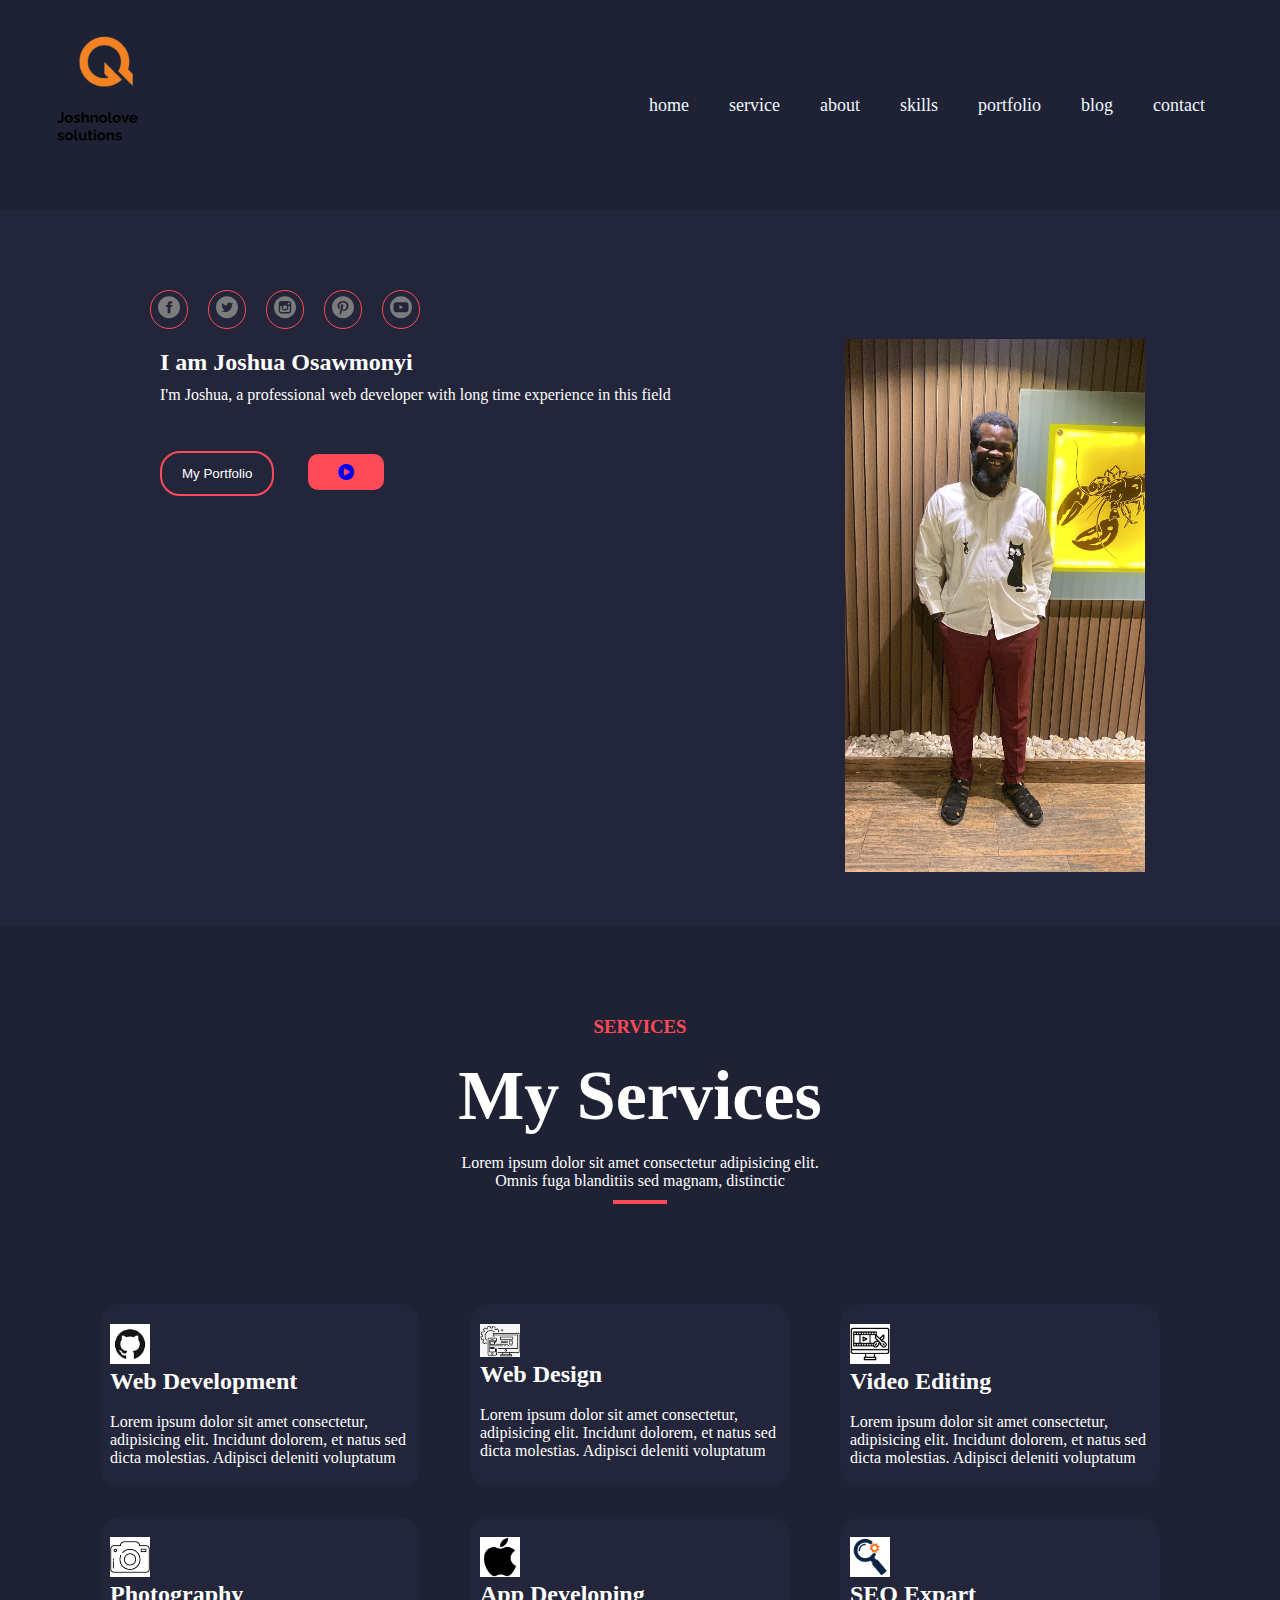
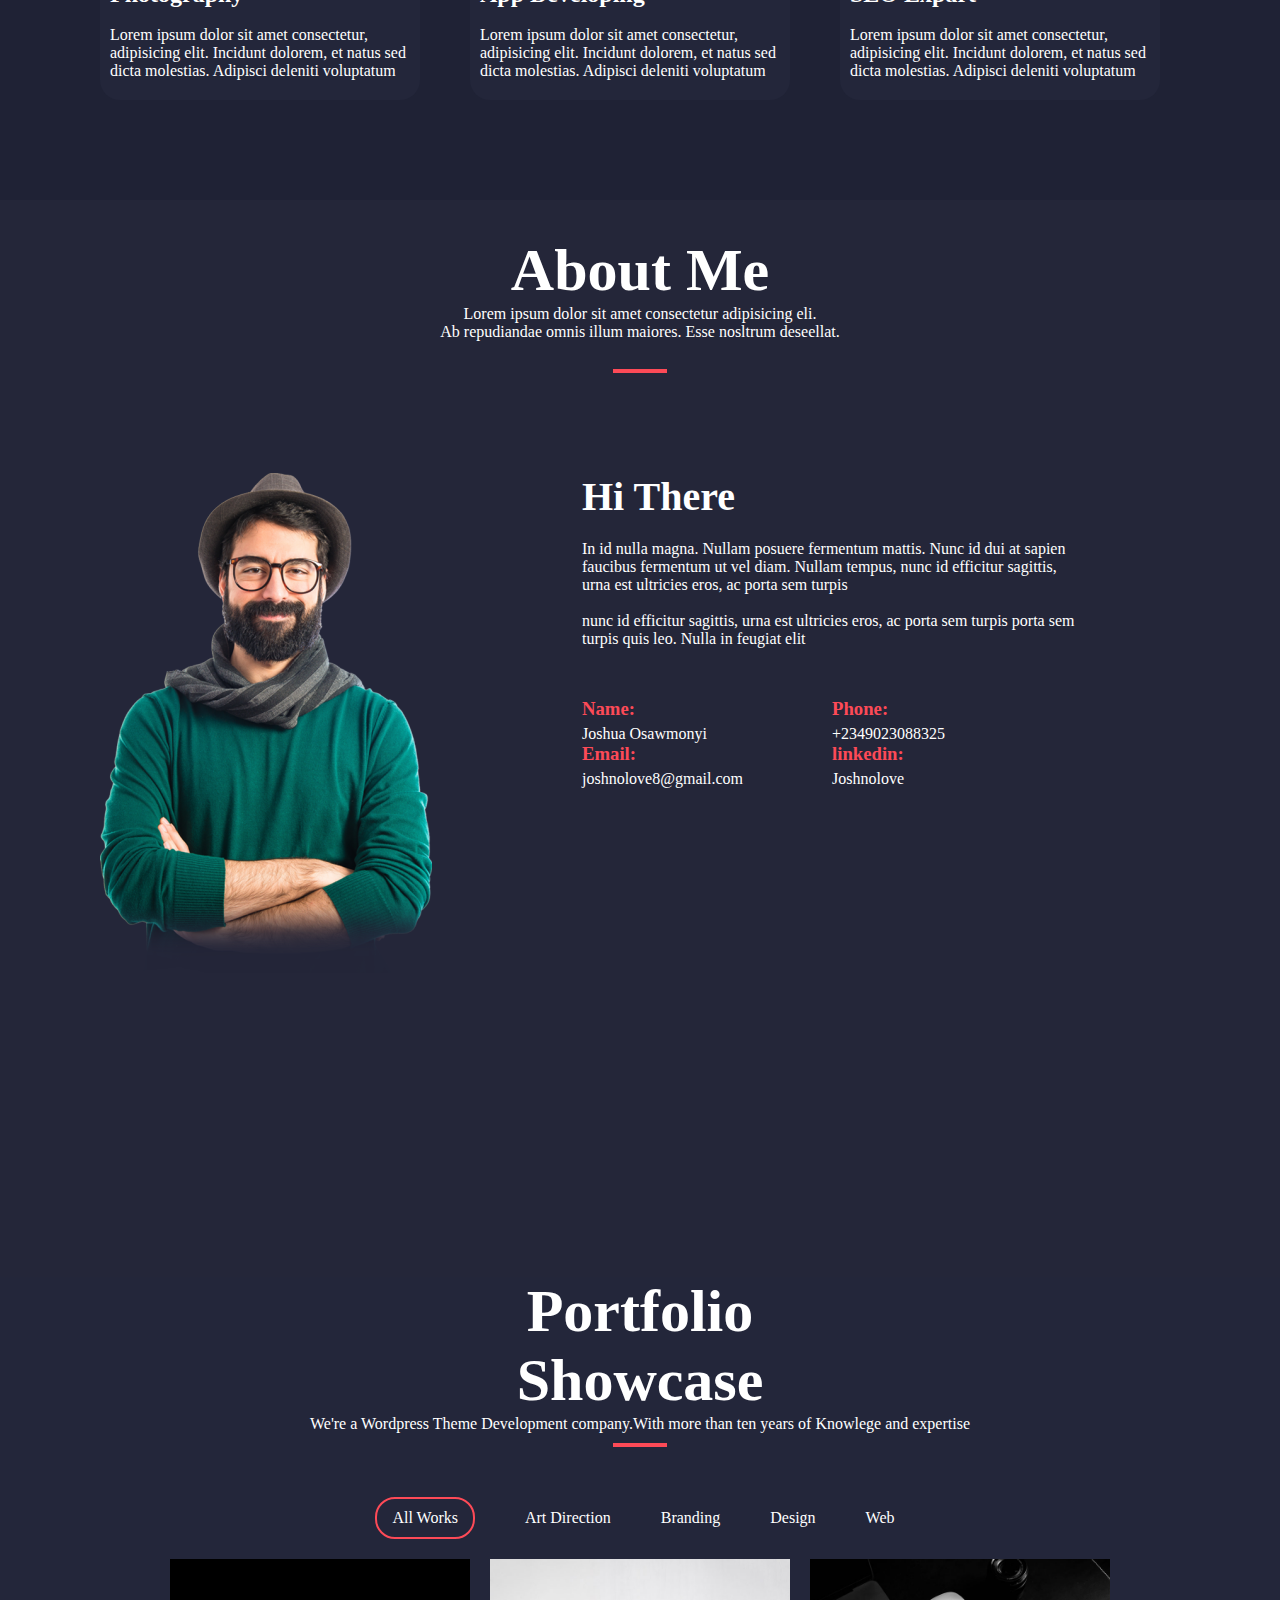
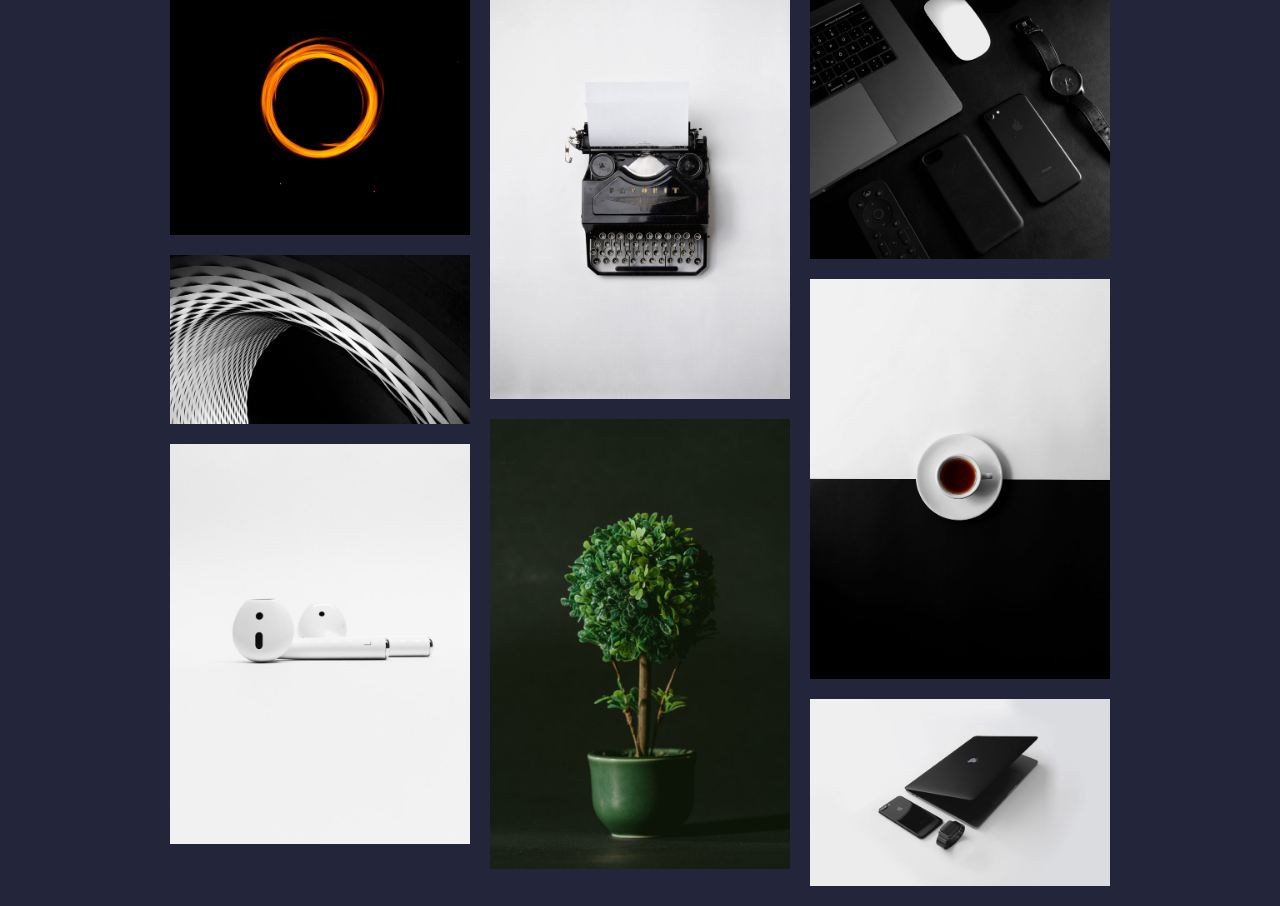
<file: nolove.html>
<!DOCTYPE html>
<html lang="en">
<head>
    <meta charset="UTF-8">
    <meta http-equiv="X-UA-Compatible" content="IE=edge">
    <meta name="viewport" content="width=device-width, initial-scale=1.0">
    <title>Html-CSS Basics</title>
    <link rel="stylesheet" href="/nolove.css">
    <link rel="stylesheet" href="https://cdnjs.cloudflare.com/ajax/libs/font-awesome/6.4.0/css/all.min.css">
</head>
<body>
    <header id="header">
        <img src="nolove-images/COMPANY LOGO - Made with PosterMyWall.png" alt="branch logo">
        <nav class="navigation-bar">
            <ul class="unorderlist">
                <li class="nav-link"><a href="#home" title="home">home</a></li>
                <li class="nav-link"><a href="#service" title="service">service</a></li>
                <li class="nav-link"><a href="#about" title="about">about</a></li>
                <li class="nav-link"><a href="#skills" title="skills">skills</a></li>
                <li class="nav-link"><a href="#portfolio" title="portfolio">portfolio</a></li>
                <li class="nav-link"><a href="#blog" title="blog">blog</a></li>
                <li class="nav-link"><a href="#contact" title="contact">contact</a></li>
            </ul>
        </nav>
     </header>

     <main>
        <section id="home"><br><br><br><br><br><br><br><br><br><br>
            <div class="logo-icons">
                <ul class="operation">
                    <li class="ivd"><img src="nolove-images/facebook icon.svg" title="Facebook"></li>
                    <li class="ivd"><img src="nolove-images/twitter icon.svg" title="Twitter"></li>
                    <li class="ivd"><img src="nolove-images/ig icon.svg" title="Instagram"></li>
                    <li class="ivd"><img src="nolove-images/pinpress icon.svg" title="Pinpress"></li>
                    <li class="ivd"><img src="nolove-images/youtube icon.svg" title="Youtube"></li>
                </ul>
            </div>

            <div class="elite">
                <h2>I am Joshua Osawmonyi</h2>
                <p>I'm Joshua, a professional web developer with long time experience in this field</p>

                <button class="portfolio"> My Portfolio</button>
                <a href="#"><i class="fa fa-play-circle" aria-hidden="true" id="play-button"></i></a>
           </div>

           <div class="bright">
            <img src="/nolove-images/FFD918A4-5F99-4DA4-9EEA-B0012EAAC1F2.jpeg" alt="smiling josh" class="nolove-img">
           </div>
        </section>

        <section id="service"><br><br><br><br><br>
            <div class="ibc">
                <h3 class="vdf">SERVICES</h3><br>
                <h1 class="six">My Services</h1><br>
                <p class="kando">Lorem ipsum dolor sit amet consectetur adipisicing elit. Omnis fuga blanditiis sed magnam, distinctic</p>
                <hr class="mango">
            </div>

        <div class="store">

            <div class="Cos">
                <img class="sam"src="/nolove-images/github icon.png" alt="githubicon">
                <h2 class="kai">Web Development</h2><br>
                <p class="alex">Lorem ipsum dolor sit amet consectetur, adipisicing elit. Incidunt dolorem, et natus sed dicta molestias. Adipisci deleniti voluptatum</p>
            </div>
                <div class="Cos">
                    <img class="sam"src="/nolove-images/web designn icon.png" alt="webicon">
                    <h2 class="opy">Web Design</h2><br>
                    <p class="toppings">Lorem ipsum dolor sit amet consectetur, adipisicing elit. Incidunt dolorem, et natus sed dicta molestias. Adipisci deleniti voluptatum</p>
                </div>
                <div class="Cos">
                    <img class="sam"src="/nolove-images/video edit icon.png" alt="videoicon">
                    <h2 class="press">Video Editing</h2><br>
                    <p class="progress">Lorem ipsum dolor sit amet consectetur, adipisicing elit. Incidunt dolorem, et natus sed dicta molestias. Adipisci deleniti voluptatum</p>
                </div>
                <div class="Cos">
                    <img class="sam" src="/nolove-images/Camera icon.png" alt="cameraicon">
                    <h2 class="wellness">Photography</h2><br>
                    <p class="cup">Lorem ipsum dolor sit amet consectetur, adipisicing elit. Incidunt dolorem, et natus sed dicta molestias. Adipisci deleniti voluptatum</p>
                </div>
                <div class="Cos">
                    <img class="sam" src="/nolove-images/apple.png" alt="app">
                    <h2 class="jesus">App Developing</h2><br>
                    <p class="opay">Lorem ipsum dolor sit amet consectetur, adipisicing elit. Incidunt dolorem, et natus sed dicta molestias. Adipisci deleniti voluptatum</p>
                </div>
                <div class="Cos">
                    <img class="sam"src="/nolove-images/Seo icon.png" alt="sea">
                    <h2 class="pizza">SEO Expart</h2><br>
                    <p class="chopilos">Lorem ipsum dolor sit amet consectetur, adipisicing elit. Incidunt dolorem, et natus sed dicta molestias. Adipisci deleniti voluptatum</p>
                </div>
       </div>
            
            
    </section>

        <section id="about"><br><br>
            <div class="sample">
                <h2 class="tommy">About Me</h2>
                <p class="john">Lorem ipsum dolor sit amet consectetur adipisicing eli. <br> Ab repudiandae omnis illum maiores. Esse nosltrum deseellat.</p><br>
                <hr class="mango">
            </div>

            <div class="popcy">
                <div>
                    <img  class="yaks"src="/nolove-images/amike 1.png" alt="amike">
                </div>
                <div class="momcy">
                    <div class="stand">
                        <h2 class="toks">Hi There</h2>
                        <P class="saps">In id nulla magna. Nullam posuere fermentum mattis. Nunc id dui at sapien faucibus fermentum ut vel diam. Nullam tempus, nunc id efficitur sagittis, urna est ultricies eros, ac porta sem turpis <br><br>

                            nunc id efficitur sagittis, urna est ultricies eros, ac porta sem turpis porta sem turpis quis leo. Nulla in feugiat elit</P>
                    </div>
                    <div class="parent">
                        <div class="wins">
                            <h3 class="names">Name:</h3>
                            <p class="other-names">Joshua Osawmonyi</p>

                        </div>
                        <div class="wins">
                            <h3 class="names">Phone:</h3>
                            <p class="other-names">+2349023088325</p>
                        </div>
                        <div class="wins">
                            <h3 class="names">Email:</h3>
                            <p class="other-names">joshnolove8@gmail.com</p>
                        </div>
                        <div class="wins">
                            <h3 class="names">linkedin:</h3>
                            <p class="other-names">Joshnolove</p>
                        </div>
                
                    </div>
                </div>

            </div>

        </section>


                <section id = "portfolio">
                        <div class="jay">
                            <h2 class="sleem">Portfolio <br> Showcase</h2>
                            <p class="priscy">We're a Wordpress Theme Development company.With more than ten years of Knowlege and expertise</p>
                            <hr class="mango">
                        </div>
                        <div class="no-jay">
                            <ul class="eli">
                                <li class="max mill">All Works</li>
                                <li class="max">Art Direction</li>
                                <li class="max">Branding</li>
                                <li class="max">Design</li>
                                <li class="max">Web</li>
                            </ul>       
                        </div>
                        <div class="parent-image">
                            <div class="image1">
                                <img src="/nolove-images/untitled folder 2/1.jpeg" alt="img1">
                        
                                <img src="/nolove-images/untitled folder 2/4.jpeg" alt="img4">
                        
                                <img src="/nolove-images/untitled folder 2/6.jpeg" alt="img6">
                            </div>
                            <div class="image2">
                                <img src="/nolove-images/untitled folder 2/2.jpeg" alt="img2">
                        
                                <img src="/nolove-images/untitled folder 2/7.jpeg" alt="img7">
                            </div>
                            <div class="image3">
                                <img src="/nolove-images/untitled folder 2/3.jpeg" alt="img3">
                            
                                <img src="/nolove-images/untitled folder 2/5.jpeg" alt="img5">
                    
                                <img src="/nolove-images/untitled folder 2/8.jpeg" alt="img8">
                            </div>
                        </div>
                    
                </section>

        
        
    </main>
        
</body>
</html>
</file>
<file: nolove.css>
*{
    margin: 0;
}

header > img {
    width: 200px;
    margin-right: auto;

}

#header {
    display: flex;
    align-items: center;
    justify-content: space-between;
    padding: 5px;
    background-color: #1f2235;
    position: fixed;
    right: 0;
    left: 0;
    top: 0;
}

.nav-link > a {
    text-decoration: none;
    font-size: large;
    font-weight: 500;
    color: aliceblue;
    
    
}
a:hover{
    color: #fc4956;
    
}

.unorderlist {
    display: flex;
    margin-right: 50px;
}
.nav-link {
    list-style: none;
    margin: 20px;
}

body {
    background-color: ;
}

#home {
    background-color: #23263A;
    padding-bottom: 50px;
    margin-top: 100px;
}

.operation {
    display: flex;
    margin-left: 100px;
}

.ivd {
    list-style: none;
    margin: 10px;
    border: 1px solid #ff4A57;
    border-radius: 100px;
     padding: 5px 7px;
    cursor: pointer;
    transition: 0.2s;
}

.ivd:hover {
    background-color: #ff4A57;
    transform: rotateX(20deg);
}

.logo-icon {
    margin-left: 200px;
    
}

.portfolio {
    background-color: #23263A;
    color: #fff;
    border: 2px #ff4A57 solid;
    font-size: smaller;
    font-weight: 500;
    padding: 13px 20px;
    margin-left: 160px;
    margin-top: 10px;
    border-radius: 20px;
}

.portfolio:hover {
      background-color:  #ff4A57;
}

.elite>h2 {
    color: #fff;
    margin-left: 160px;
    margin-top: 10px;
}
.elite>p {
    color: #fff;
    margin-left: 160px;
    margin-top: 10px;
}
.fa{
    margin-left: 50px;
    background-color: #ff4A57;
    padding: 10px 30px;
    border-radius: 10px;
    margin-left: 30px;
    margin-top: 50px;
}
.nolove-img {
    width: 300px;
}
.bright {
    display:inline-block;
}
.elite {
    display: inline-block;
    vertical-align: top;
    margin-right: 170px;
}
#service {
    background-color: #1f2235;
    padding-bottom: 50px;
}

.vdf {
    color: #fd4A57;
    text-align: center;

}

.ibc {
    width: 400px;
    margin: auto;


}

.mango {
    background-color:  #fd4A57;
    padding:2px ;
    width: 50px;
    border: none;
    display: block;
    margin: auto;
    margin-top: 10px;
}

.Cos {
    width: 300px;
    background-color: #23263A;
    color: #fff;
    border-radius: 20px;
    padding: 20px 10px;
    transition: 0.5s;
}

.Cos:hover {
    background-color: #fd4A57;
    
}

.store {
    display: grid;
    grid-template-columns: 1fr 1fr 1fr;
    column-gap: 30px;
    row-gap: 30px;
    margin-top: 50px;
    padding: 50px 100px;
}

.kando {
    color: #fff;
    text-align: center;
}

.six  {
    color: #fff;
    font-size: 70px;
    text-align: center;


}

.sam {
    width: 40px;
}

/* About page begins here */

#about {
    background-color: #242639;
    
}

.tommy {
    color: #fff;
    text-align: center;
    font-size: 60px;
}

.john {
    color: #fff;
    text-align: center;
}

.popcy {
    display: flex;
    padding: 100px;
}

.toks {
    color: #fff;
    font-size: 40px;
}

.saps {
    color: #fff;
    margin-top: 20px;
}

.stand {
    width: 500px;
}

.momcy {
    margin-left: 150px;
}

.parent {
    display: grid;
    grid-template-columns: 1fr 1fr;
    padding-top: 50px;
}

.names {
    color:  #fd4A57;
    
}

.other-names {
    color: #fff;
    margin-top: 5px;
}
.yaks {
    margin-bottom:200px;
}

/* Portfolio page */

#portfolio{
        background-color: #23263A;

}

.sleem {
    font-size: 60px;
    color: #fff;
}

.priscy {
    color: #fff;
}

.jay {
    text-align: center;
    
}

.eli  {
    display: flex;
    list-style: none;
    justify-content: center;
    margin-top: 50px;
    align-items: center;
}

.max {
    margin-right: 50px;
    
}

.mill {
    border: 2px  #fd4A57 solid;
    border-radius: 20px;
    padding: 10px 15px;
}

.image1,.image2,.image3 {
    display: flex;
    flex-direction: column;
    

}

.image1,.image2,.image3 >img {
    width: 300px;
    row-gap: 20px;
    margin-bottom: 20px;
    
}

.parent-image {
    display: flex;
    justify-content:center ;
    column-gap: 20px;
    margin-top: 20px;
}

.max {
     color: #fff;
}
.max:hover {
    background-color:  #fd4A57;
    padding: 5px 5px;
    border-radius: 20px;

}
</file>
